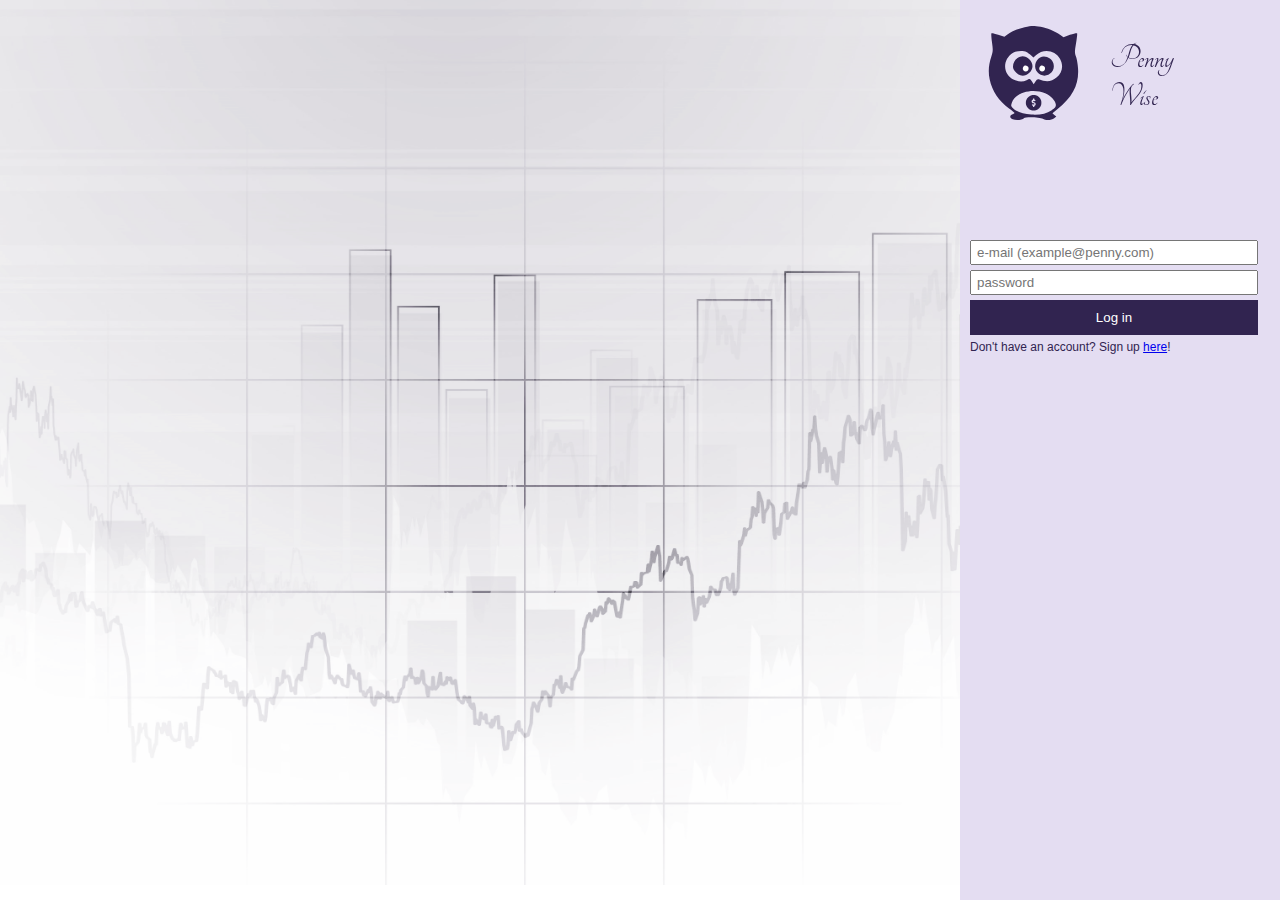
<file: index.html>
<!DOCTYPE html>
<html>
    <head>
        <meta charset="UTF-8">
        <meta name="viewport" content="width=device-width, initial-scale=1">
        <title>Penny-Wise</title>
        <link rel="icon" href="images/favicon.png" type="image/png">
        <link rel="stylesheet" href="assets/css/main.css" type="text/css">
        <link rel="stylesheet" href="https://fonts.googleapis.com/css?family=Tangerine" type="text/css">
    </head>
    <body>
        <!-- Wrapper -->
        <div class="wrapper">

            <!-- Main -->
            <div class="main-index">
                    <div class="main-wallpaper">
                    </div>
            </div>
            

            <!-- Sidebar -->
            <div class="sidebar">

                    <!-- Menu -->
                    <nav class="sidebar-nav">
                        <div class="sidebar-brand">
                            <a href="overview.html">
                                <div class="logo"></div>
                                <div class="logo-text-index">Penny<br>Wise</div>
                            </a>
                        </div>
                        <div id="login-form">
                            <form action="login.php">
                                <div class="container">
                                    <input type="text" placeholder="e-mail (example@penny.com)" name="email" required>
                                    <input type="password" placeholder="password" name="password" required>
                                    <button type="submit">Log in</button>
                                    <p>Don't have an account? Sign up <a href="./signup.html">here</a>!</p>
                                </div>
                            </form>
                        </div>
                    </nav>
            </div>
        </div>

        <!-- Scripts -->
        
    </body>
</html>
</file>
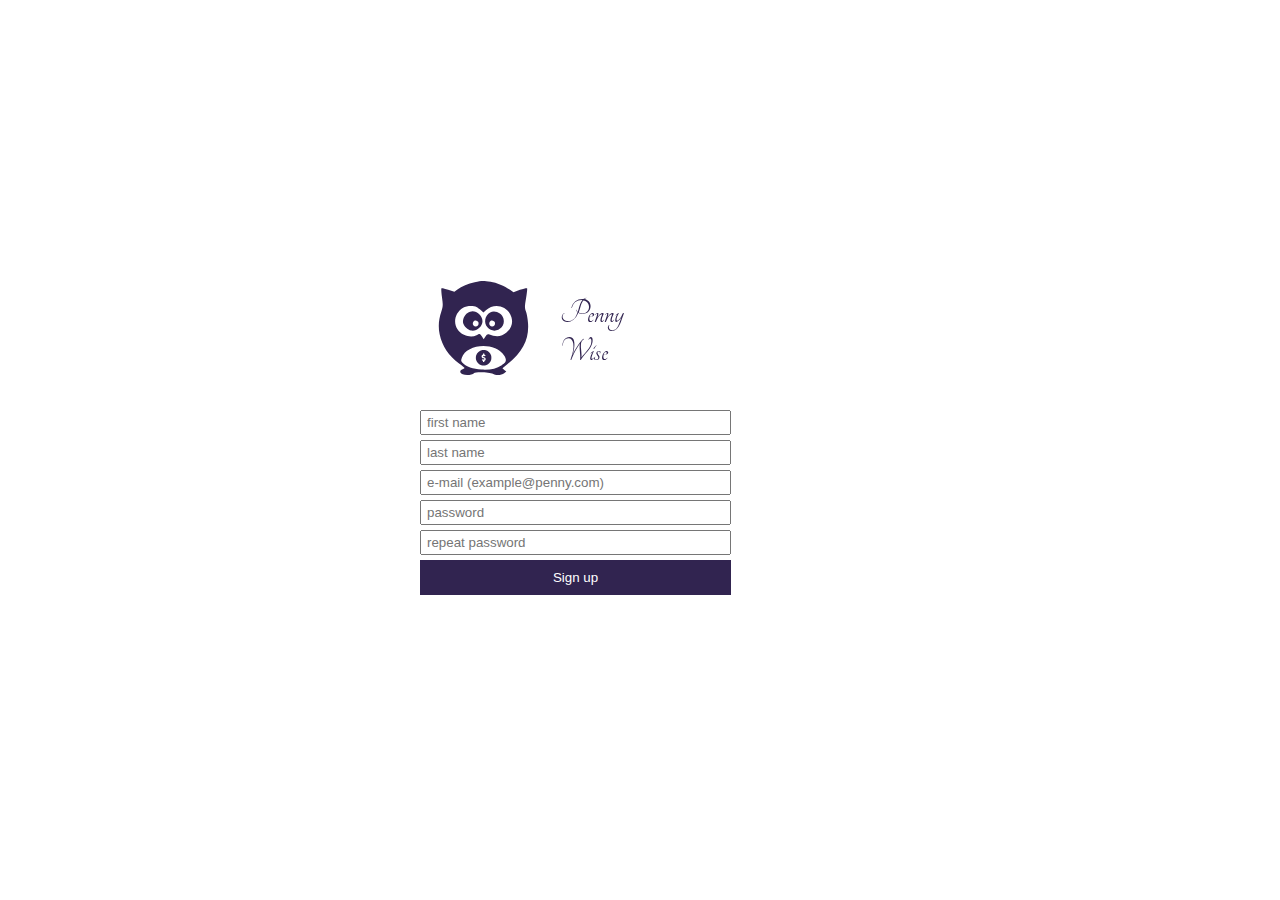
<file: signup.html>
<!DOCTYPE html>
<html>
    <head>
        <meta charset="UTF-8">
        <meta name="viewport" content="width=device-width, initial-scale=1">
        <title>Penny-Wise</title>
        <link rel="icon" href="images/favicon.png" type="image/png">
        <link rel="stylesheet" href="assets/css/main.css" type="text/css">
        <link rel="stylesheet" href="https://fonts.googleapis.com/css?family=Tangerine" type="text/css">
    </head>
    <body>
        <!-- Wrapper -->
        <div class="wrapper">

            <!-- Main -->
            <div class="main">
                <div class="inner-center">
                    <div class="brand">
                        <div class="logo"></div>
                        <div class="logo-text">Penny<br>Wise</div>
                    </div>
                    <div id="signup-form">
                            <form action="signup.php">
                                <div class="container">
                                    <input type="text" placeholder="first name" name="first-name" required>
                                    <input type="text" placeholder="last name" name="last-name" required>
                                    <input type="text" placeholder="e-mail (example@penny.com)" name="email" required>
                                    <input type="password" placeholder="password" name="password" required>
                                    <input type="password" placeholder="repeat password" name="password" required>
                                    <button type="submit">Sign up</button>
                                </div>
                            </form>
                        </div>
                </div>
            </div>            
        </div>

        <!-- Scripts -->
        
    </body>
</html>
</file>
<file: assets/css/main.css>
* {
    margin: 0;
    padding: 0;
}

html, body {
    font-family: 'Open Sans', sans-serif;
    height: 100%;
    width: 100%;
    background-color: #ffffff;
    color: #312450;
}

.wrapper {
    width: 100%;
    height: 100%;
    margin: auto;
    display: flex;
    overflow: hidden;
}

.main {
    padding-left: 20px;
    height: 100%;
}

.main-index {
    padding-left: 20px;
    height: 100%;
    width: 100%;
}

.sidebar {
    max-width: 25%;
    min-width: 230px;
    height: 100%;
}

.sidebar h3 {
    padding-left: 20px;
}

.sidebar-nav {
    width: 100%;
    height: 100%;
    background-color: #e4ddf2;
}

.sidebar-brand {
    overflow: auto;
    background-color: #e4ddf2;
}

.sidebar-brand .logo {
    background: transparent url("../../images/logo.svg") no-repeat;
    height: 55px;
    width: 130px;
    padding-top: 30px;
    padding-bottom: 30px;
    margin-top: 15px;
    margin-bottom: 15px;
    margin-left: 15px;
    float: left;
}

.sidebar-brand .logo-text-index {
    font-family: Tangerine;
    color: #312450;
    font-size: 35px;
    font-weight: 500;
    text-align: left;
    margin-top: 40px;
    margin-left: 150px;
    position: fixed;
}

.sidebar-brand .logo-text {
    font-family: Tangerine;
    color: #312450;
    font-size: 35px;
    font-weight: 500;
    text-align: left;
    margin-top: 40px;
    margin-right: 20px;
    float:right;
}

.sidebar-nav ul {
    list-style-type: none;
    background-color: #312450;
    height: 805px;
    overflow: auto;
}

.sidebar-nav li {
    line-height: 55px;
}

.sidebar-nav li a {
    display: block;
    color: #b3a6cc;
    text-decoration: none;
    font-size: 15px;
    text-transform: uppercase;
    letter-spacing: 1.65px;
    transition: color 0.2s ease-in;
    margin-left: 62px;
}

.sidebar-nav li a.active {
    color: #ffffff;
    font-weight: 600;
}

.sidebar-nav li a:hover:not(.active) {
    color: #e4ddf2;
}

.sidebar-nav li.overview {
    background: transparent url("../../images/icon-overview.png") no-repeat 25px;
}

.sidebar-nav li.expenses {
    background: transparent url("../../images/icon-expenses.png") no-repeat 25px;
}

.sidebar-nav li.incomes {
    background: transparent url("../../images/icon-incomes.png") no-repeat 25px;
}

.sidebar-nav li.accounts {
    background: transparent url("../../images/icon-accounts.png") no-repeat 25px;
}

.sidebar-nav li.goals {
    background: transparent url("../../images/icon-goals.png") no-repeat 25px;
}

.sidebar-nav li.reports {
    background: transparent url("../../images/icon-reports.png") no-repeat 25px;
}

.sidebar-nav li.profile {
    background: transparent url("../../images/icon-profile.png") no-repeat 25px;
}

.sidebar-nav li.logout {
    background: transparent url("../../images/icon-logout.png") no-repeat 25px;
}

#login-form {
    background-color: #e4ddf2;
}

#login-form .container {
    align-content: center;
    margin-top: 90px;
}

#login-form input[type=text], 
#login-form input[type=password] {
    width: 90%;
    height: 25px;
    margin-left: 10px;
    margin-top: 5px;
    padding-left: 5px;
    display: inline-block;
    box-sizing: border-box;
}

#login-form .container button {
    background-color: #312450;
    color: #ffffff;
    width: 90%;
    padding-top: 10px;
    padding-bottom: 10px;
    margin-top: 5px;
    margin-left: 10px;
    border: 0px;
}

#login-form .container p {
    font-size: 12px;
    margin-left: 10px;
    padding-top: 5px;
}

 .main-index .main-wallpaper {
    background: transparent url("../../images/index-wallpaper.png") no-repeat;
    background-size: cover;
    height: 100%;
    margin-top: -15px;
    margin-left: -20px;
}

#signup-form .container {
    width: 27%;
    margin: 0px auto 0px -230px;
    top: 45%;
    left: 50%;
    position: absolute;
}

#signup-form .container input[type=text], 
#signup-form .container input[type=password] {
    width: 90%;
    height: 25px;
    margin-left: 10px;
    margin-top: 5px;
    padding-left: 5px;
    display: inline-block;
    box-sizing: border-box;
}

#signup-form .container button {
    background-color: #312450;
    color: #ffffff;
    width: 90%;
    padding-top: 10px;
    padding-bottom: 10px;
    margin-top: 5px;
    margin-left: 10px;
    border: 0px;
}

.brand {
    overflow: auto;
    width: 27%;
    margin: -150px auto 0px -230px;
    top: 45%;
    left: 50%;
    position: absolute;
}

.brand .logo {
    background: transparent url("../../images/logo.svg") no-repeat;
    height: 55px;
    width: 130px;
    padding-top: 30px;
    padding-bottom: 30px;
    margin-top: 15px;
    margin-bottom: 15px;
    margin-left: 15px;
    float: left;
}

.brand .logo-text {
    font-family: Tangerine;
    color: #312450;
    font-size: 35px;
    font-weight: 500;
    text-align: left;
    margin-top: 40px;
    margin-left: 150px;
    position: fixed;
    float:right;
}

.main > .container {
    padding-top: 20px;
    margin-left: 20px;
    width: inherit;
    height: auto;
    position: absolute;
}

.main > .container select {
    background-color: #312450;
    color: #ffffff;
    margin-right: 4px;
    padding: 5px;
    font-size: 0.72em;
    text-transform: uppercase;
    letter-spacing: 1px;
    float: left;
}

.main > .container .button {
    background-color: #b3a6cc;
    color: #312450;
    text-align: center;
    border: 0px;
    float: left;
    padding: 7px;
    margin-right: 4px;
    font-size: 0.72em;
    letter-spacing: 1px;
    text-decoration: none;
    text-transform: uppercase;
}

.main > .container .button-action {
    background-color: #312450;
    color: #ffffff;
    transition: all 0.3s ease-out;
}

.main > .container #button-add {
    margin-right: 210px;
}

.main > .container .button-action:hover {
    background: #b3a6cc;
    color: #312450;
}

.overlay {
    transition: opacity 500ms;
    visibility: hidden;
    opacity: 0;
}

.overlay:target {
    visibility: visible;
    opacity: 1;
    position: fixed;
}

.form ul {
    list-style: none;
}

.form input[type=radio] {
    visibility: hidden;
    display: none;
}

.form input:checked + label {
    background: #b3a6cc;
    color: #312450;
}

.form input + label {
    background-color: #312450;
    color: #ffffff;
    text-align: center;
    border: 0px;
    font-size: 0.72em;
    padding: 7px;
    letter-spacing: 1px;
    text-transform: uppercase;
    text-decoration: none;
}

#add-expense-income-form {
    margin-top: 125px;
    width: 210px;
    transition: all 0.3s ease-out;
}

.form ul {
    margin-bottom: 4px;
}

.form ul li {
    display: inline;
}

.form input {
    margin-top: 5px;
    height: 20px;
    width: inherit;
}

.form input[type=date] {
    color: darkgray
}

#icon-container {
    position: relative;
    margin-top: 10px;
    height: 50px;
}

.icon-cancel {
    background: transparent url("../../images/icon-cancel.png") no-repeat;
    height: 20px;
    width: 20px;
    float: left;
}

.icon-confirm {
    background: transparent url("../../images/icon-confirm.png") no-repeat;
    height: 20px;
    width: 20px;
    float: right;
}

#generate-report-form select {
    margin-top: 5px;
}

#generate-report-form #button-generate {
    position: fixed;
    top: 120px;
    left: 272px;
    padding: 7px;
}

.container-account-info {
    position: fixed;
    top: 300px;
    color: #312450;
    font-size: 17px;   
}

.container-account-info div {
    padding: 5px;
    margin-top: 15px;
    background-color: #e4ddf2;
}

.text-action {
    font-size: 12px;
}

#save {
    margin-top: 9px;
}

#button-delete-account {
    margin-top: 70px;
}

#canvas-line-chart {
    position: absolute;
    top: 330px;
    left: 0px;
}

#canvas-bar-graph {
    position: absolute;
    top: 200px;
    left: 0px;
}

.container-video {
    top: 25px;
    left: 270px;
}

#canvas-video {
    display: none;
}

.button-photo-capture {
    margin-top: 9px;
}
</file>
